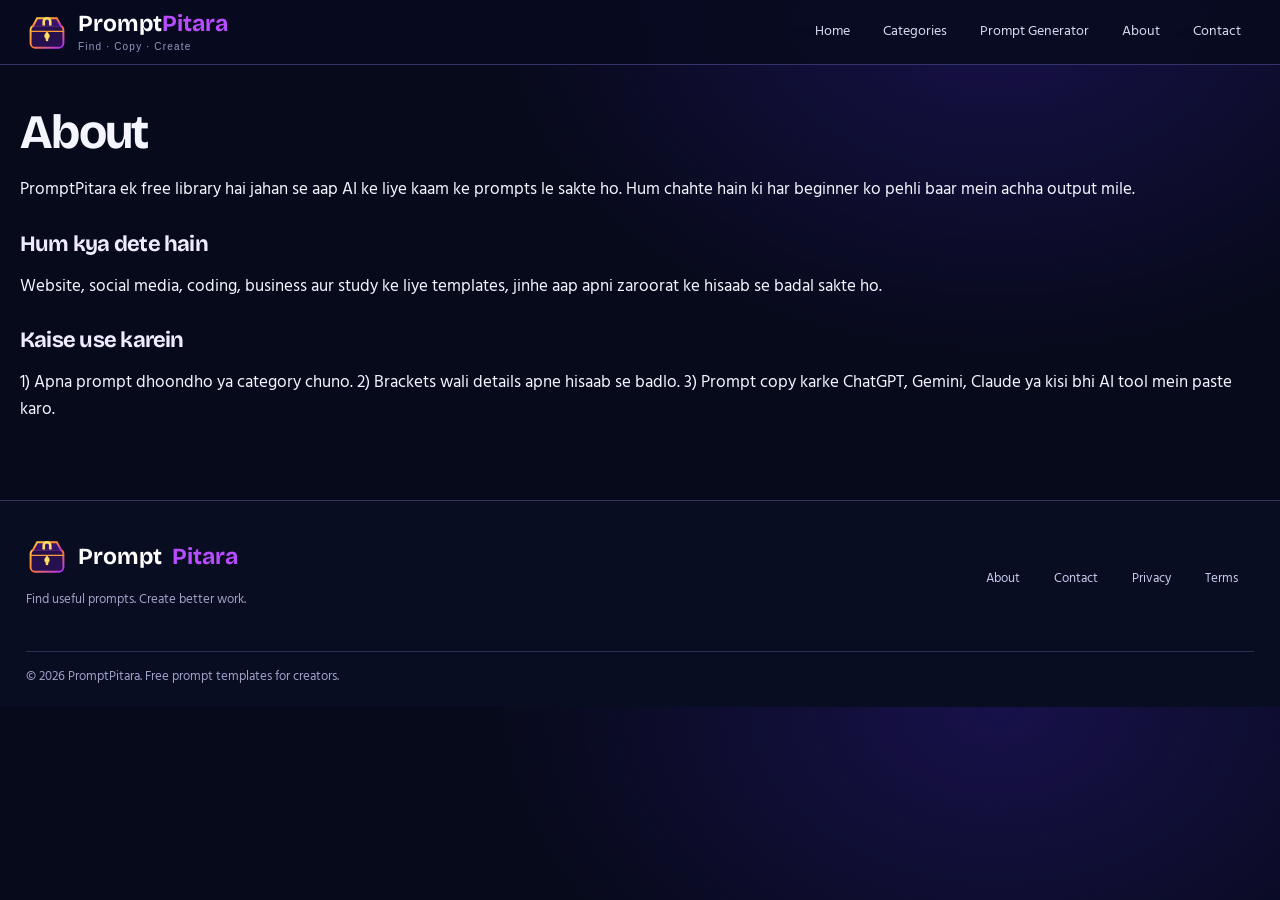
<file: about.html>
<!doctype html><html lang="hi-Latn"><head><meta charset="utf-8"><meta name="viewport" content="width=device-width,initial-scale=1"><meta name="theme-color" content="#070a1b"><link rel="icon" href="/favicon.svg"><link rel="preconnect" href="https://fonts.googleapis.com"><link href="https://fonts.googleapis.com/css2?family=Bricolage+Grotesque:wght@600;700&family=Hind:wght@400;600&display=swap" rel="stylesheet"><link rel="stylesheet" href="/style.css"><title>About — PromptPitara</title><meta name="description" content="PromptPitara ek free AI prompt library hai: website, social media, coding, business aur study ke liye ready templates."></head><body><header class="site-header"><div class="wrap header-inner"><a class="brand" href="/" aria-label="PromptPitara home"><img src="/logo.svg" alt=""> <span>Prompt<span class="brand-accent">Pitara</span><small>Find · Copy · Create</small></span></a><nav aria-label="Main navigation"><a href="/">Home</a><a href="/#categories">Categories</a><a href="/#builder-title">Prompt Generator</a><a href="/about.html">About</a><a href="/contact.html">Contact</a></nav></div></header><main class="wrap page"><h1>About</h1><p>PromptPitara ek free library hai jahan se aap AI ke liye kaam ke prompts le sakte ho. Hum chahte hain ki har beginner ko pehli baar mein achha output mile.</p><h2>Hum kya dete hain</h2><p>Website, social media, coding, business aur study ke liye templates, jinhe aap apni zaroorat ke hisaab se badal sakte ho.</p><h2>Kaise use karein</h2><p>1) Apna prompt dhoondho ya category chuno. 2) Brackets wali details apne hisaab se badlo. 3) Prompt copy karke ChatGPT, Gemini, Claude ya kisi bhi AI tool mein paste karo.</p></main><footer class="site-footer"><div class="wrap footer-inner"><div><a class="brand" href="/"><img src="/logo.svg" alt="">Prompt<span class="brand-accent">Pitara</span></a><p>Find useful prompts. Create better work.</p></div><div class="footer-links"><a href="/about.html">About</a><a href="/contact.html">Contact</a><a href="/privacy.html">Privacy</a><a href="/terms.html">Terms</a></div><p class="copyright">© 2026 PromptPitara. Free prompt templates for creators.</p></div></footer></body></html>
</file>
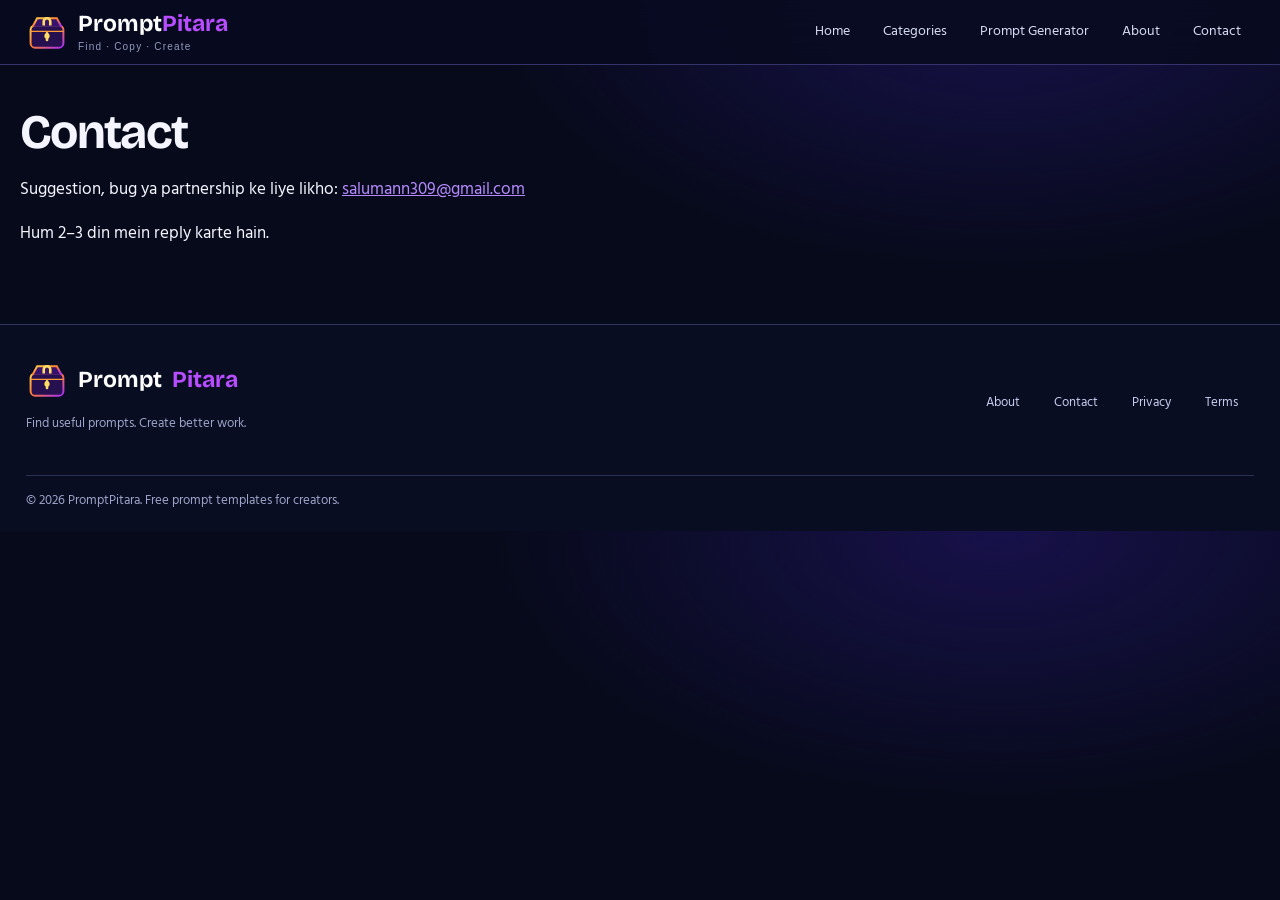
<file: contact.html>
<!doctype html><html lang="hi-Latn"><head><meta charset="utf-8"><meta name="viewport" content="width=device-width,initial-scale=1"><meta name="theme-color" content="#070a1b"><link rel="icon" href="/favicon.svg"><link rel="preconnect" href="https://fonts.googleapis.com"><link href="https://fonts.googleapis.com/css2?family=Bricolage+Grotesque:wght@600;700&family=Hind:wght@400;600&display=swap" rel="stylesheet"><link rel="stylesheet" href="/style.css"><title>Contact — PromptPitara</title><meta name="description" content="Suggestion, bug ya partnership ke liye PromptPitara se sampark karein."></head><body><header class="site-header"><div class="wrap header-inner"><a class="brand" href="/" aria-label="PromptPitara home"><img src="/logo.svg" alt=""> <span>Prompt<span class="brand-accent">Pitara</span><small>Find · Copy · Create</small></span></a><nav aria-label="Main navigation"><a href="/">Home</a><a href="/#categories">Categories</a><a href="/#builder-title">Prompt Generator</a><a href="/about.html">About</a><a href="/contact.html">Contact</a></nav></div></header><main class="wrap page"><h1>Contact</h1><p>Suggestion, bug ya partnership ke liye likho: <a href="mailto:salumann309@gmail.com">salumann309@gmail.com</a></p><p>Hum 2–3 din mein reply karte hain.</p></main><footer class="site-footer"><div class="wrap footer-inner"><div><a class="brand" href="/"><img src="/logo.svg" alt="">Prompt<span class="brand-accent">Pitara</span></a><p>Find useful prompts. Create better work.</p></div><div class="footer-links"><a href="/about.html">About</a><a href="/contact.html">Contact</a><a href="/privacy.html">Privacy</a><a href="/terms.html">Terms</a></div><p class="copyright">© 2026 PromptPitara. Free prompt templates for creators.</p></div></footer></body></html>
</file>
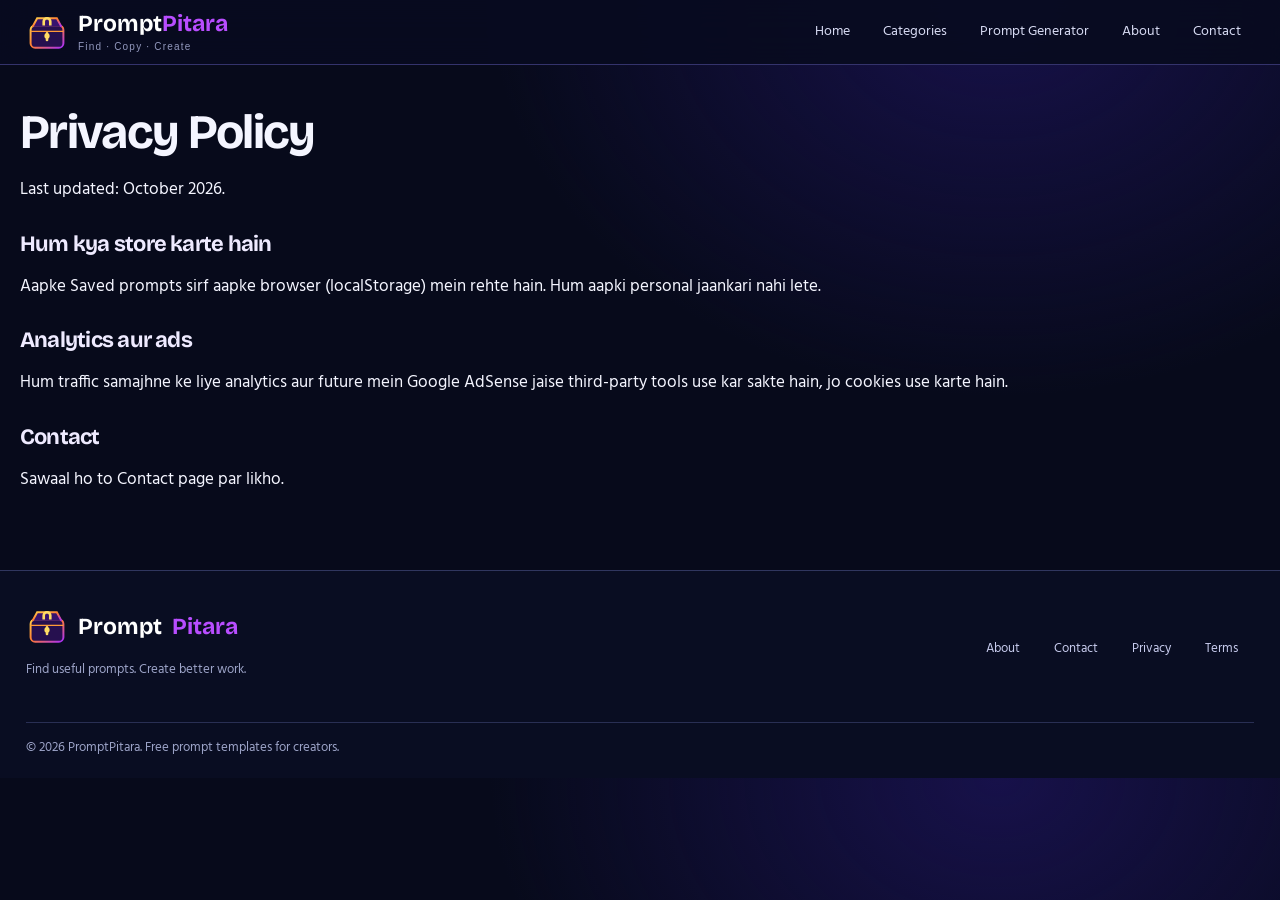
<file: privacy.html>
<!doctype html><html lang="hi-Latn"><head><meta charset="utf-8"><meta name="viewport" content="width=device-width,initial-scale=1"><meta name="theme-color" content="#070a1b"><link rel="icon" href="/favicon.svg"><link rel="preconnect" href="https://fonts.googleapis.com"><link href="https://fonts.googleapis.com/css2?family=Bricolage+Grotesque:wght@600;700&family=Hind:wght@400;600&display=swap" rel="stylesheet"><link rel="stylesheet" href="/style.css"><title>Privacy Policy — PromptPitara</title><meta name="description" content="PromptPitara privacy policy: hum kya store karte hain aur analytics/ads ke baare mein."></head><body><header class="site-header"><div class="wrap header-inner"><a class="brand" href="/" aria-label="PromptPitara home"><img src="/logo.svg" alt=""> <span>Prompt<span class="brand-accent">Pitara</span><small>Find · Copy · Create</small></span></a><nav aria-label="Main navigation"><a href="/">Home</a><a href="/#categories">Categories</a><a href="/#builder-title">Prompt Generator</a><a href="/about.html">About</a><a href="/contact.html">Contact</a></nav></div></header><main class="wrap page"><h1>Privacy Policy</h1><p>Last updated: October 2026.</p><h2>Hum kya store karte hain</h2><p>Aapke Saved prompts sirf aapke browser (localStorage) mein rehte hain. Hum aapki personal jaankari nahi lete.</p><h2>Analytics aur ads</h2><p>Hum traffic samajhne ke liye analytics aur future mein Google AdSense jaise third-party tools use kar sakte hain, jo cookies use karte hain.</p><h2>Contact</h2><p>Sawaal ho to Contact page par likho.</p></main><footer class="site-footer"><div class="wrap footer-inner"><div><a class="brand" href="/"><img src="/logo.svg" alt="">Prompt<span class="brand-accent">Pitara</span></a><p>Find useful prompts. Create better work.</p></div><div class="footer-links"><a href="/about.html">About</a><a href="/contact.html">Contact</a><a href="/privacy.html">Privacy</a><a href="/terms.html">Terms</a></div><p class="copyright">© 2026 PromptPitara. Free prompt templates for creators.</p></div></footer></body></html>
</file>
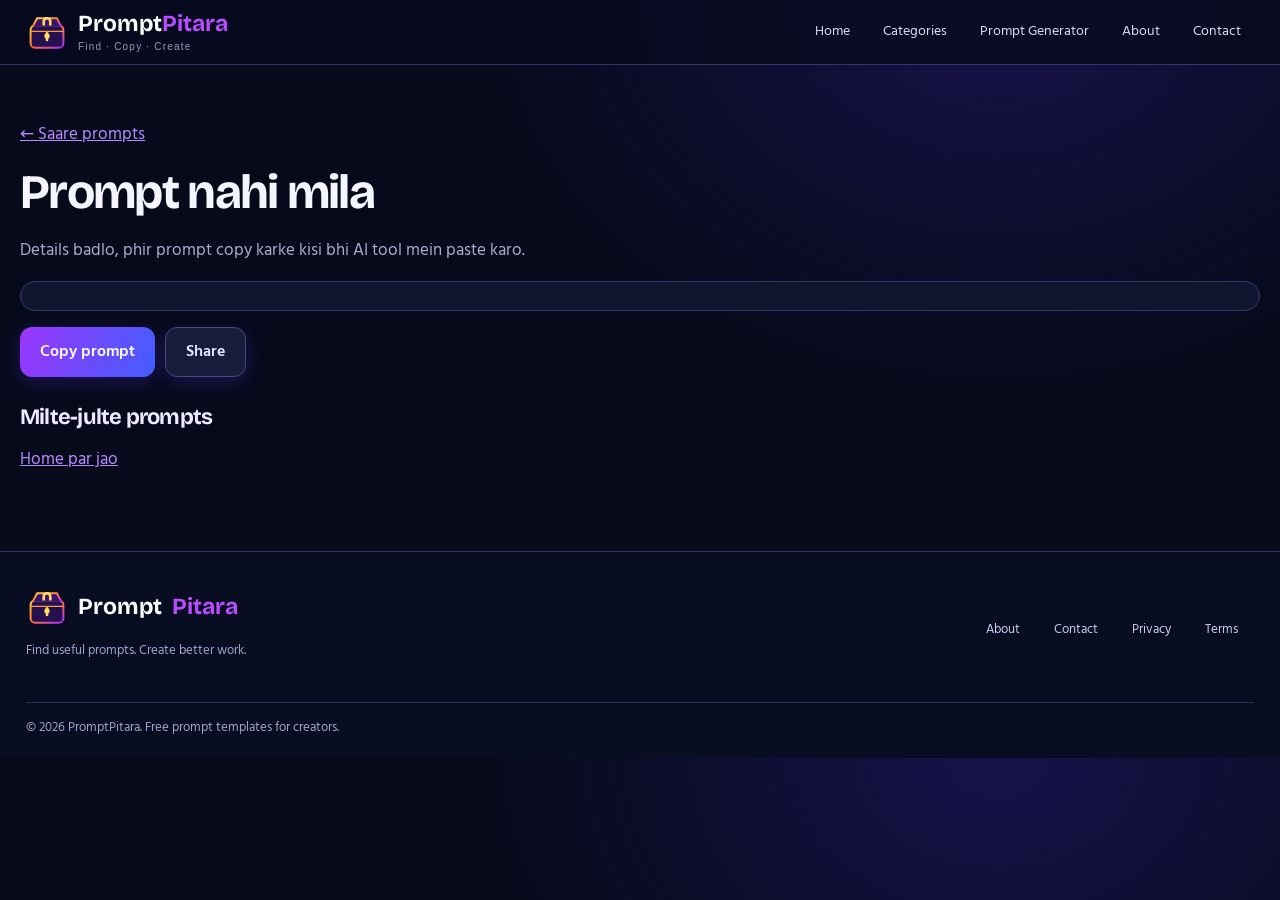
<file: prompt.html>
<!doctype html><html lang="en"><head><meta charset="utf-8"><meta name="viewport" content="width=device-width,initial-scale=1,interactive-widget=resizes-content"><meta name="theme-color" content="#070a1b"><link rel="icon" href="/favicon.svg"><link rel="preconnect" href="https://fonts.googleapis.com"><link href="https://fonts.googleapis.com/css2?family=Bricolage+Grotesque:wght@600;700&family=Hind:wght@400;600&display=swap" rel="stylesheet"><link rel="stylesheet" href="/style.css"><title>AI Prompt — PromptPitara</title><meta name="description" content="Free ready-to-use AI prompt template. Fill in your details, copy and paste into any AI tool."><meta property="og:image" content="https://promptshala-theta.vercel.app/og.png"><meta name="twitter:card" content="summary_large_image"></head><body>
<header class="site-header"><div class="wrap header-inner"><a class="brand" href="/" aria-label="PromptPitara home"><img src="/logo.svg" alt=""> <span>Prompt<span class="brand-accent">Pitara</span><small>Find · Copy · Create</small></span></a><nav aria-label="Main navigation"><a href="/">Home</a><a href="/#categories">Categories</a><a href="/#builder-title">Prompt Generator</a><a href="/about.html">About</a><a href="/contact.html">Contact</a></nav></div></header>
<main class="wrap page"><p><a href="/">← Saare prompts</a></p><small id="c"></small><h1 id="h">Loading…</h1><p style="color:var(--mute)">Details badlo, phir prompt copy karke kisi bhi AI tool mein paste karo.</p><div id="f"></div><div id="o" class="out"></div><div class="row"><button id="cp" class="btn">Copy prompt</button><button id="sh" class="btn alt">Share</button></div><section id="exs" hidden><h2>Namuna nateeja</h2><div id="ext" class="out"></div><small style="color:var(--mute)">Ye sirf ek namuna hai (default values ke saath). AI ka asli jawab alag ho sakta hai.</small></section><h2>Milte-julte prompts</h2><ul id="rel"></ul></main>
<footer class="site-footer"><div class="wrap footer-inner"><div><a class="brand" href="/"><img src="/logo.svg" alt="">Prompt<span class="brand-accent">Pitara</span></a><p>Find useful prompts. Create better work.</p></div><div class="footer-links"><a href="/about.html">About</a><a href="/contact.html">Contact</a><a href="/privacy.html">Privacy</a><a href="/terms.html">Terms</a></div><p class="copyright">© 2026 PromptPitara. Free prompt templates for creators.</p></div></footer>
<script src="/examples.js"></script><script src="/app.js"></script><script>
const q=s=>document.querySelector(s),sl=location.pathname.split("/").filter(Boolean).pop(),i=P.findIndex((_,k)=>slug(k)==sl);
if(i<0){q("#h").textContent="Prompt nahi mila";q("main").innerHTML+='<p><a href="/">Home par jao</a></p>'}else{
const [c,t,tpl,v]=P[i];document.title=t+" — Free AI Prompt | PromptPitara";
q('meta[name=description]').content=tpl.slice(0,150).replace(/\{|\}/g,"")+"…";
const l=document.createElement("link");l.rel="canonical";l.href=location.origin+"/p/"+sl;document.head.appendChild(l);
q("#c").textContent=(IC[c]||"")+" "+c;q("#h").textContent=t;
q("#f").innerHTML=Object.entries(v).map(([k,x])=>`<label>${k}</label><input name="${k}" value="${x.replace(/"/g,"&quot;")}">`).join("");
const b=()=>{let x=tpl;document.querySelectorAll("#f input").forEach(n=>x=x.split("{"+n.name+"}").join(n.value||"{"+n.name+"}"));q("#o").textContent=x};b();q("#f").oninput=b;
q("#cp").onclick=async e=>{const ok=await copyText(q("#o").textContent);if(ok){e.target.textContent="Copied ✓";toast("Prompt copy ho gaya ✓ Ab AI tool mein paste karo");setTimeout(()=>e.target.textContent="Copy prompt",1500)}else toast("Copy nahi ho saka. Prompt select karke manually copy karein.")};
q("#sh").onclick=async e=>{const u=location.href;try{if(navigator.share)await navigator.share({title:t,url:u});else{const ok=await copyText(u);if(ok)e.target.textContent="Link copied ✓";else toast("Link copy nahi ho saka.")}}catch(x){}};
{const ex=typeof EX!="undefined"&&EX[sl];if(ex){q("#exs").hidden=false;q("#ext").textContent=ex}}
q("#rel").innerHTML=P.map((p,k)=>k).filter(k=>k!=i&&P[k][0]==c).slice(0,6).map(k=>`<li><a href="/p/${slug(k)}">${P[k][1]}</a></li>`).join("")}
</script></body></html>
</file>
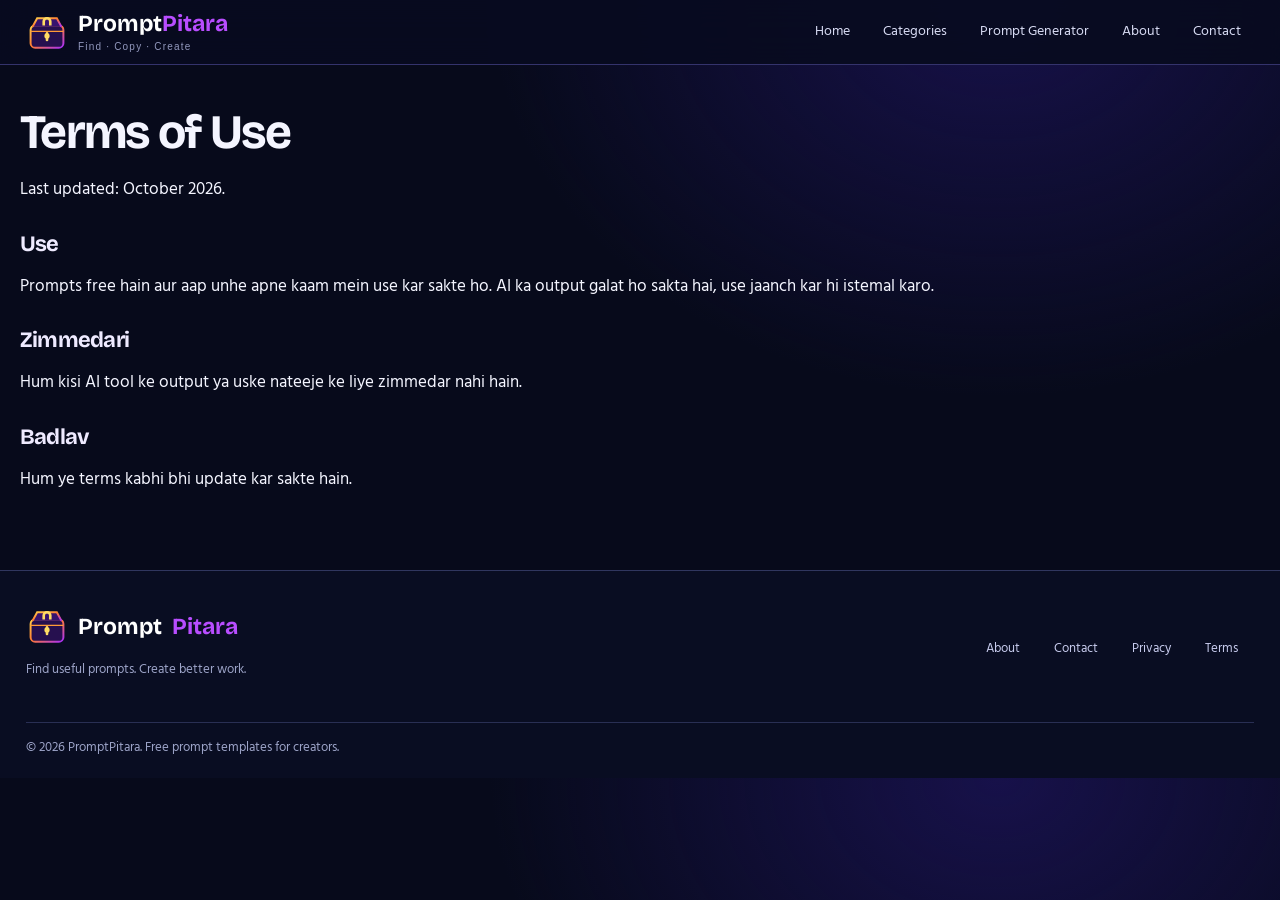
<file: terms.html>
<!doctype html><html lang="hi-Latn"><head><meta charset="utf-8"><meta name="viewport" content="width=device-width,initial-scale=1"><meta name="theme-color" content="#070a1b"><link rel="icon" href="/favicon.svg"><link rel="preconnect" href="https://fonts.googleapis.com"><link href="https://fonts.googleapis.com/css2?family=Bricolage+Grotesque:wght@600;700&family=Hind:wght@400;600&display=swap" rel="stylesheet"><link rel="stylesheet" href="/style.css"><title>Terms of Use — PromptPitara</title><meta name="description" content="PromptPitara terms of use."></head><body><header class="site-header"><div class="wrap header-inner"><a class="brand" href="/" aria-label="PromptPitara home"><img src="/logo.svg" alt=""> <span>Prompt<span class="brand-accent">Pitara</span><small>Find · Copy · Create</small></span></a><nav aria-label="Main navigation"><a href="/">Home</a><a href="/#categories">Categories</a><a href="/#builder-title">Prompt Generator</a><a href="/about.html">About</a><a href="/contact.html">Contact</a></nav></div></header><main class="wrap page"><h1>Terms of Use</h1><p>Last updated: October 2026.</p><h2>Use</h2><p>Prompts free hain aur aap unhe apne kaam mein use kar sakte ho. AI ka output galat ho sakta hai, use jaanch kar hi istemal karo.</p><h2>Zimmedari</h2><p>Hum kisi AI tool ke output ya uske nateeje ke liye zimmedar nahi hain.</p><h2>Badlav</h2><p>Hum ye terms kabhi bhi update kar sakte hain.</p></main><footer class="site-footer"><div class="wrap footer-inner"><div><a class="brand" href="/"><img src="/logo.svg" alt="">Prompt<span class="brand-accent">Pitara</span></a><p>Find useful prompts. Create better work.</p></div><div class="footer-links"><a href="/about.html">About</a><a href="/contact.html">Contact</a><a href="/privacy.html">Privacy</a><a href="/terms.html">Terms</a></div><p class="copyright">© 2026 PromptPitara. Free prompt templates for creators.</p></div></footer></body></html>
</file>
<file: style.css>
:root{--bg:#F7F8F5;--ink:#12202A;--mute:#5B6B75;--card:#fff;--line:#DDE3E0;--acc:#F2A93B;--teal:#1F7A6D;--r:14px}
@media(prefers-color-scheme:dark){:root{--bg:#0E1A22;--ink:#EAF0EE;--mute:#9AAAB3;--card:#152630;--line:#25394380;--teal:#4FD1B5}}
*{box-sizing:border-box}body{margin:0;background:var(--bg);color:var(--ink);font:17px/1.65 Hind,system-ui,sans-serif}
h1,h2,h3,.brand{font-family:'Bricolage Grotesque',Hind,sans-serif;line-height:1.15;margin:0}
a{color:var(--teal)}.wrap{max-width:1080px;margin:auto;padding:0 20px}
header{border-bottom:1px solid var(--line)}header .wrap{display:flex;align-items:center;justify-content:space-between;height:64px}
.brand{display:flex;gap:10px;align-items:center;font-weight:700;font-size:20px;color:var(--ink);text-decoration:none}.brand img{width:32px}
nav a{margin-left:18px;color:var(--mute);text-decoration:none}nav a:hover{color:var(--ink)}
.hero{padding:56px 0 28px}.hero h1{font-size:clamp(32px,6vw,56px);max-width:15ch}.hero p{color:var(--mute);max-width:52ch}
input,textarea{width:100%;padding:13px 16px;border:1px solid var(--line);border-radius:var(--r);background:var(--card);color:var(--ink);font:inherit}
input:focus-visible,button:focus-visible,a:focus-visible{outline:3px solid var(--acc);outline-offset:2px}
.chips{display:flex;gap:8px;overflow-x:auto;padding:14px 0}.chip{flex:none;border:1px solid var(--line);background:var(--card);color:var(--ink);padding:6px 14px;border-radius:99px;cursor:pointer;font:inherit}
.chip.on{background:var(--ink);color:var(--bg);border-color:var(--ink)}
.grid{display:grid;grid-template-columns:repeat(auto-fill,minmax(290px,1fr));gap:16px;padding-bottom:48px}
.card{background:var(--card);border:1px solid var(--line);border-radius:var(--r);padding:18px;display:flex;flex-direction:column;gap:8px;cursor:pointer;text-align:left;color:var(--ink);font:inherit}
.card:hover{border-color:var(--teal)}.card h3{font-size:19px}.card small{color:var(--mute)}
.btn{background:var(--acc);color:#12202A;border:0;padding:11px 20px;border-radius:10px;font:600 16px Hind;cursor:pointer}.btn.alt{background:transparent;border:1px solid var(--line);color:var(--ink)}
dialog{border:0;border-radius:18px;padding:24px;width:min(560px,94vw);background:var(--bg);color:var(--ink)}dialog::backdrop{background:#000a}
label{display:block;font-size:14px;color:var(--mute);margin:12px 0 4px}
.out{white-space:pre-wrap;background:var(--card);border:1px solid var(--line);border-radius:var(--r);padding:14px;margin:16px 0;font-size:15px}
.row{display:flex;gap:10px;flex-wrap:wrap}footer{border-top:1px solid var(--line);padding:28px 0;color:var(--mute);font-size:15px}footer a{margin-right:16px}
.page{padding:40px 0 60px;max-width:70ch}.page h1{font-size:38px;margin-bottom:16px}.page h2{font-size:22px;margin:28px 0 6px}
.empty{grid-column:1/-1;color:var(--mute)}
.stats{margin:10px 0 18px;font-weight:600;color:var(--teal)}
.steps{display:grid;grid-template-columns:repeat(auto-fit,minmax(200px,1fr));gap:12px;margin:8px 0 12px}
.steps div{display:flex;align-items:center;gap:12px;background:var(--card);border:1px solid var(--line);border-radius:var(--r);padding:12px 16px}
.steps b{display:grid;place-items:center;width:32px;height:32px;border-radius:50%;background:var(--acc);color:#12202A;font-family:'Bricolage Grotesque',sans-serif;flex:none}
.faq{padding:8px 0 48px;max-width:70ch}.faq h2{font-size:26px;margin-bottom:12px}
details{background:var(--card);border:1px solid var(--line);border-radius:var(--r);padding:12px 16px;margin-bottom:10px}
summary{cursor:pointer;font-weight:600}details p{margin:8px 0 0;color:var(--mute)}
.wrap.page{padding:40px 20px 60px}

/* Mobile interaction and dialog reliability */
button,a,input{touch-action:manipulation}
button,.btn,.chip{min-height:44px}
dialog{max-height:88dvh;max-width:94vw;overflow-y:auto;overscroll-behavior:contain}
dialog .row{position:sticky;bottom:-24px;padding:12px 0 2px;background:var(--bg)}
@media(max-width:520px){
  .wrap{padding-left:16px;padding-right:16px}
  header .wrap{height:60px}
  nav a{margin-left:10px;font-size:15px}
  .hero{padding:38px 0 22px}
  .grid{grid-template-columns:1fr;gap:12px}
  .card{min-height:112px}
  dialog{padding:18px 16px;border-radius:16px}
  dialog .row{gap:8px}
  dialog .row>*{flex:1 1 calc(50% - 8px);text-align:center}
  .page h1{font-size:clamp(28px,8vw,38px)}
}

/* PromptPitara v2: custom prompt builder */
.quick-builder{margin:26px 0 24px;padding:22px;background:var(--card);border:1px solid var(--line);border-radius:18px;box-shadow:0 8px 28px #00000008}
.quick-builder h2{font-size:clamp(23px,4vw,30px);margin-bottom:8px}.quick-builder>p{color:var(--mute);margin:0 0 16px}
.builder-grid{display:grid;grid-template-columns:repeat(2,minmax(0,1fr));gap:12px}
.builder-grid label,.quick-builder>label{display:block;color:var(--mute);font-size:14px;font-weight:600}
.builder-grid input,.builder-grid select,.quick-builder textarea{display:block;margin-top:5px;width:100%;min-width:0;border:1px solid var(--line);border-radius:10px;padding:11px 12px;background:var(--bg);color:var(--ink);font:inherit;font-size:15px}
.builder-actions{margin-top:12px}.builder-actions button:disabled{opacity:.45;cursor:not-allowed}
.builder-output{min-height:110px;margin-bottom:8px}.builder-note{font-size:13px!important;margin:0!important}
@media(max-width:560px){.quick-builder{padding:16px}.builder-grid{grid-template-columns:1fr}.builder-actions>*{flex:1 1 100%}}

/* PromptPitara Pro refresh — responsive neon marketplace visual system */
:root{--bg:#070a1b;--ink:#f4f5ff;--mute:#a7accb;--card:#111632;--line:#343b70;--acc:#8b35ff;--teal:#5f9dff;--r:18px;color-scheme:dark}
body{background:radial-gradient(ellipse at 78% 0%,#17114a 0%,transparent 36%),var(--bg);color:var(--ink);font-family:Inter,Hind,system-ui,sans-serif;line-height:1.55}
.wrap{max-width:1440px;padding-left:26px;padding-right:26px}
a{color:#b68aff}h1,h2,h3{letter-spacing:-.035em}
.site-header{position:sticky;top:0;z-index:30;background:#080b20ed;border-bottom:1px solid #34336c;backdrop-filter:blur(18px)}.header-inner{height:76px;display:flex;align-items:center;gap:28px}.brand{color:#fff;font-size:23px;line-height:1}.brand img{width:42px;height:42px}.brand-accent{color:#b84dff}.brand small{display:block;color:#9298bd;font:500 10px/1.3 Inter,sans-serif;letter-spacing:.12em;margin-top:5px}.site-header nav{display:flex;align-items:center;gap:7px;margin-left:auto}.site-header nav a,.nav-saved{color:#d8dcf4;text-decoration:none;font-size:14px;padding:10px 13px;border-radius:30px;margin:0;white-space:nowrap}.site-header nav a:hover,.site-header nav .nav-active{background:linear-gradient(110deg,#792bfa,#4e54ef);color:#fff;box-shadow:0 0 22px #702aff65}.nav-saved{border:1px solid #49427e}
.main-wrap{padding-top:18px}.hero-pro{position:relative;display:flex;align-items:center;min-height:365px;padding:38px 0 30px;overflow:hidden}.hero-copy{position:relative;z-index:2;width:61%}.eyebrow{display:inline-flex;color:#d9b5ff;background:#32156d;border:1px solid #6735ba;border-radius:99px;padding:6px 13px;font-size:11px;font-weight:800;letter-spacing:.11em}.hero-pro h1{font-size:clamp(38px,5vw,68px);max-width:850px;line-height:1.02;margin:18px 0}.hero-pro h1 span{background:linear-gradient(90deg,#d34cff,#638bff);-webkit-background-clip:text;background-clip:text;color:transparent}.hero-pro p{color:#c0c4df;font-size:17px;max-width:660px}.hero-search{display:flex;gap:10px;max-width:740px;margin-top:22px;padding:7px;border:1px solid #51418d;border-radius:16px;background:#151937;box-shadow:0 8px 35px #0005}.hero-search input{background:transparent;border:0;min-width:0}.hero-search input:focus{outline:0}.search-btn{display:flex;align-items:center;white-space:nowrap;text-decoration:none;background:linear-gradient(110deg,#922cff,#375eff);color:#fff;border-radius:12px;padding:10px 20px}.hero-pro .stats{font-size:13px;color:#9fa6d0;margin-top:9px}.hero-art{position:absolute;right:-12px;top:0;width:48%;height:100%;background:url('/assets/hero/ai-robot.webp') center/contain no-repeat;filter:drop-shadow(0 0 34px #4e3dff65);opacity:.95;pointer-events:none}
.section-heading{display:flex;align-items:end;justify-content:space-between;gap:16px;margin:20px 0 15px}.section-heading h2{font-size:clamp(24px,3vw,32px);margin:5px 0}.section-heading p{margin:0;color:var(--mute);font-size:14px}.section-heading>a{white-space:nowrap;text-decoration:none;font-weight:700}.category-showcase{display:grid;grid-template-columns:repeat(10,minmax(0,1fr));gap:11px;margin-bottom:30px}.category-tile{min-width:0;overflow:hidden;position:relative;border:1px solid #464080;border-radius:15px;background:#121630;text-decoration:none;color:#fff;transition:transform .2s,border-color .2s,box-shadow .2s}.category-tile:hover{transform:translateY(-4px);border-color:#b04dff;box-shadow:0 10px 28px #5b2bff35}.category-tile img{display:block;width:100%;aspect-ratio:1.5;object-fit:cover}.category-tile span{display:block;padding:9px 9px 0;font-weight:800;font-size:13px;line-height:1.2}.category-tile small{display:block;padding:4px 9px 10px;color:#aeb4d5;font-size:11px}.quick-builder{margin:28px 0 26px;padding:24px;background:linear-gradient(130deg,#15153c,#11172f);border:1px solid #5944a0;border-radius:20px;box-shadow:0 12px 45px #0004}.quick-builder h2{font-size:clamp(24px,3vw,32px)}.quick-builder>p{color:var(--mute)}.builder-grid input,.builder-grid select,.quick-builder textarea{background:#090e24;border-color:#353c70;color:#fff}.btn{background:linear-gradient(110deg,#9a35ff,#435eff);color:white;border-radius:12px;box-shadow:0 5px 18px #5d32ff40}.btn.alt{background:#171d3b;border:1px solid #464b7c;color:#e5e7ff}.steps{margin:22px 0}.steps div{background:#111632;border-color:#343b70;color:#dce0fa}.steps b{background:linear-gradient(135deg,#9b35ff,#466bff);color:white}.chips{gap:9px;padding:14px 0}.chip{background:#111632;border-color:#343b70;color:#d8dcf6;font-size:14px;padding:8px 16px}.chip.on{background:linear-gradient(100deg,#8c2fff,#455eff);border-color:transparent;color:white;box-shadow:0 4px 18px #622bff55}.result-count{font-size:13px}.grid{grid-template-columns:repeat(auto-fill,minmax(245px,1fr));gap:14px}.card{position:relative;background:linear-gradient(145deg,#151a3a,#0e132b);border:1px solid #373d70;border-radius:17px;padding:0 16px 16px;min-height:175px;color:#f2f3ff;box-shadow:0 8px 22px #0002}.card:before{content:"";display:block;height:8px;margin:0 -16px 13px;border-radius:16px 16px 0 0;background:linear-gradient(90deg,#9d3bff,#3d77ff)}.card small{color:#c5a5ff;font-weight:800}.card h3{font-size:19px;margin:6px 0}.card span{color:#b8bedc;font-size:14px}.card:hover{border-color:#a34dff;box-shadow:0 12px 28px #5428b944;transform:translateY(-3px)}
.faq{max-width:900px}.faq h2{font-size:28px}.faq details,details.all{background:#10152f;border-color:#343b70}.faq summary,details.all summary{color:#e9eaff}.faq details p{color:#b7bdd9}.site-footer{border-color:#30365f;background:#090d22;padding:34px 0 20px}.footer-inner{display:flex;align-items:center;justify-content:space-between;gap:20px;flex-wrap:wrap}.footer-inner p{color:#9da4c8;font-size:13px}.footer-links{display:flex;gap:18px;flex-wrap:wrap}.footer-links a{color:#c7cbed;text-decoration:none;font-size:13px}.copyright{width:100%;border-top:1px solid #292f54;padding-top:15px;margin:8px 0 0!important}
@media(max-width:1100px){.category-showcase{grid-template-columns:repeat(5,minmax(0,1fr))}.hero-copy{width:66%}.hero-art{width:45%;opacity:.65}.site-header nav a{padding:8px 9px;font-size:13px}}
@media(max-width:760px){.wrap{padding-left:17px;padding-right:17px}.header-inner{height:auto;min-height:68px;flex-wrap:wrap;gap:6px;padding-top:10px;padding-bottom:10px}.site-header nav{order:3;width:100%;overflow-x:auto;margin:0;padding:2px 0 4px}.site-header nav a{flex:none}.nav-saved{margin-left:auto}.hero-pro{min-height:unset;padding:25px 0 20px}.hero-copy{width:100%}.hero-pro h1{font-size:clamp(36px,9vw,54px);max-width:13ch}.hero-pro p{font-size:15px;max-width:95%}.hero-art{right:-75px;top:5px;width:65%;height:240px;opacity:.16}.hero-search{position:relative;z-index:3}.category-showcase{grid-template-columns:repeat(2,minmax(0,1fr));gap:10px}.category-tile{display:grid;grid-template-columns:104px 1fr;grid-template-rows:1fr auto;align-items:center}.category-tile img{grid-row:1/3;width:104px;height:100%;min-height:82px;aspect-ratio:auto}.category-tile span{padding:8px 8px 0;font-size:13px}.category-tile small{padding:2px 8px 8px}.section-heading{align-items:start}.section-heading h2{font-size:25px}.quick-builder{padding:17px}.grid{grid-template-columns:1fr}.card{min-height:145px}.footer-inner{align-items:flex-start}.footer-links{gap:12px}}
@media(max-width:420px){.hero-search{display:block;background:transparent;border:0;padding:0;box-shadow:none}.hero-search input{background:#151937;border:1px solid #51418d;margin-bottom:8px}.search-btn{justify-content:center}.category-tile{grid-template-columns:88px 1fr}.category-tile img{width:88px}.brand{font-size:20px}.brand img{width:36px;height:36px}}
.prompt-thumb{width:calc(100% + 32px);height:118px;object-fit:cover;margin:-1px -16px 12px;border-radius:16px 16px 0 0;display:block}.card:before{display:none}.card small{display:inline-flex;align-self:flex-start;background:#30205e;border:1px solid #6044a1;border-radius:99px;padding:3px 9px}.card h3{margin:4px 0}.card span{line-height:1.45}
.page{color:var(--ink)}.page .out{background:#101630;border-color:#343b70}.page input{background:#101630;border-color:#343b70;color:#fff}.page h1{font-size:clamp(30px,5vw,48px)}.page h2{color:#eeeaff}
</file>
